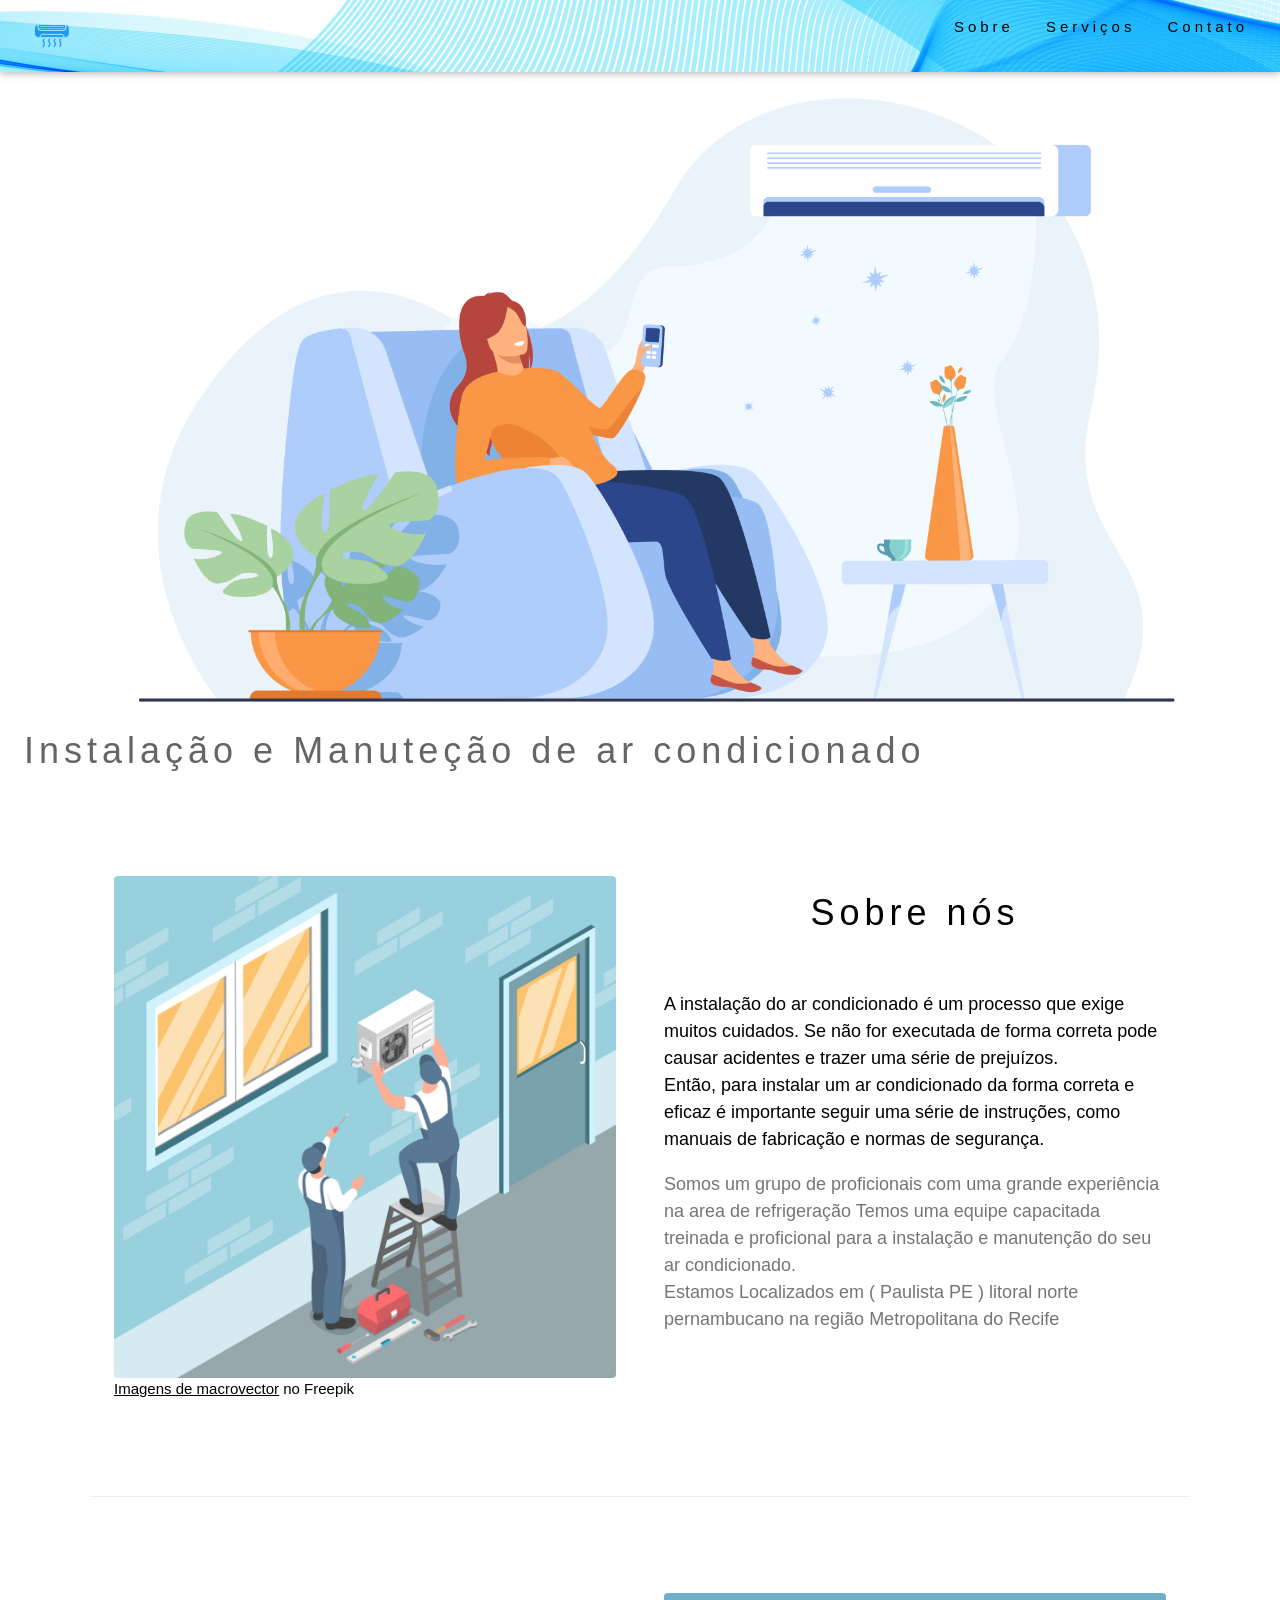
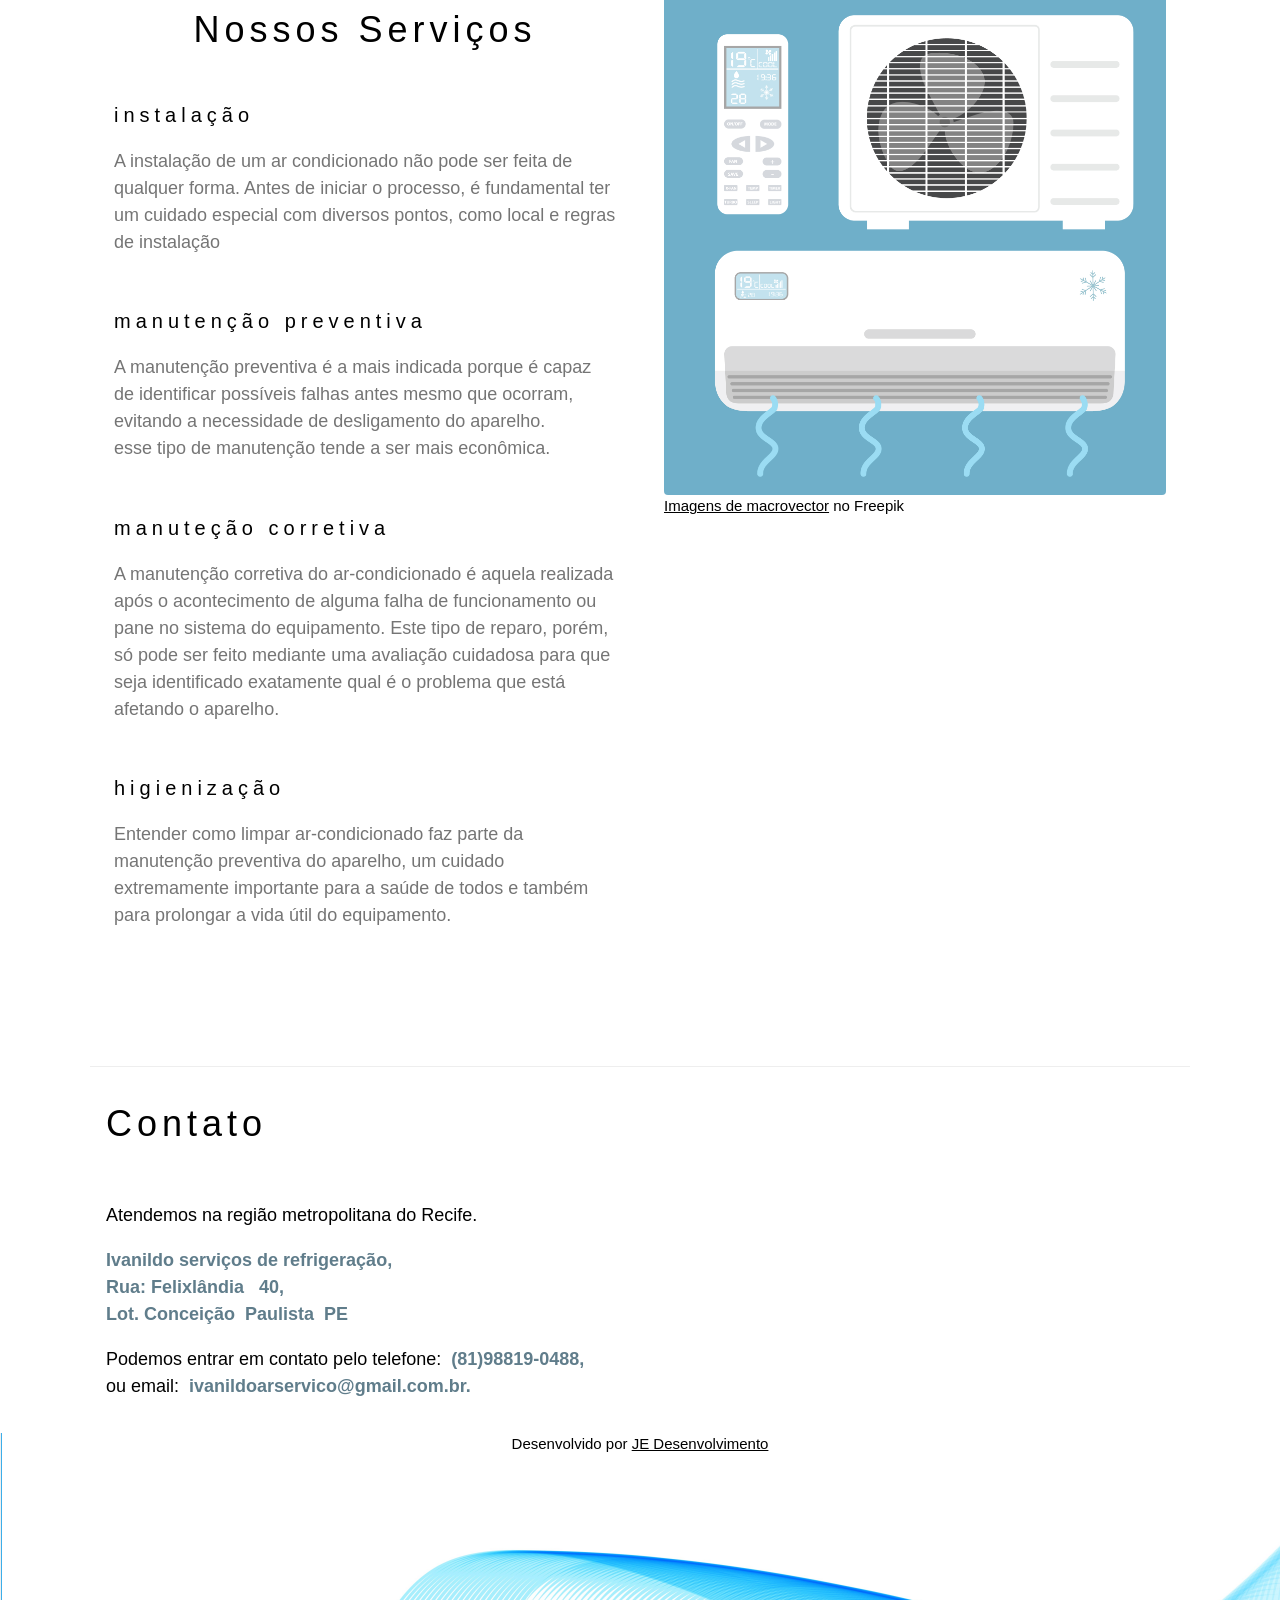
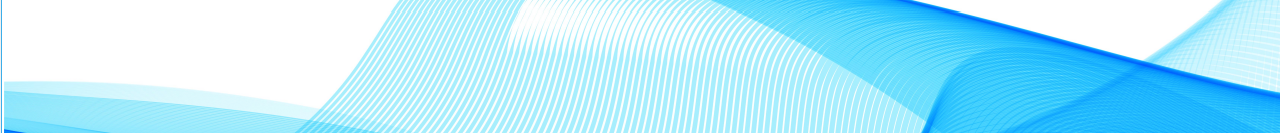
<file: index.html>
<!DOCTYPE html>
<html>
<head>
<title>instalação e manutenção de ar condicionado</title>
<meta charset="UTF-8">
<meta name="viewport" content="width=device-width, initial-scale=1">
<link rel="stylesheet" href="https://www.w3schools.com/w3css/4/w3.css">
 <!-- ==== STYLE.CSS ==== -->
    <link rel="stylesheet" href="style.css"/>

</head>
<body>


<!-- Navbar (sit on top) -->
<div class="w3-top">
  <div class="w3-bar w3-white w3-padding w3-card" id="navbarimage" style="letter-spacing:4px;">
   <!--- <a href="#home" class="w3-bar-item w3-button">Manuteção de ar condicionado</a>  
    <img class="w3-image" src="imagens/snowflake1.jpg" alt="icon" width="40" height="40">  --->
    <!-- Right-sided navbar links. Hide them on small screens -->
    <div class="logo">

     <!---- <h2 class="w3-large" style="color: rgb(0, 0, 0);">Ivanildo Ar</h2> ---->
     <a href="#" class="w3-bar-item w3-button"><img class="w3-image" src="imagens/ar.png" alt="Hamburger Catering" width="40" height="40">
     </a>
    </div>
    <div class="w3-right">
      <a href="#about" class="w3-bar-item w3-button">Sobre</a>
      <a href="#menu" class="w3-bar-item w3-button">Serviços</a>
      <a href="#contact" class="w3-bar-item w3-button">Contato</a>
    </div>
  </div>
</div>

<!-- Header -->
<header class="w3-display-container w3-content w3-wide" style="max-width:1600px;min-width:300px" id="home">
  <img class="w3-image" src="imagens/mulherrelaxando.jpg" alt="Hamburger Catering" width="1600" height="400">


  <div class="w3-display-bottomleft w3-padding-large w3-opacity">
    <h1 class="w3-xxlarge">Instalação e Manuteção de ar condicionado</h1>
  </div>
</header>

<!-- Page content -->
<div class="w3-content" style="max-width:1100px">

  <!-- About Section -->
  <div class="w3-row w3-padding-64" id="about">
    <div class="w3-col m6 w3-padding-large">
     <img src="imagens/ar1.jpg" class="w3-round w3-image w3-opacity-min" alt="Table Setting" width="600" height="750">
     <a href="https://br.freepik.com/vetores-gratis/composicao-isometrica-de-ar-condicionado-com-trabalhadores-manuais-instalando-ilustracao-vetorial-mais-fria_39094244.htm#query=ar%20condicionado%20manutencao&position=23&from_view=keyword&track=ais">Imagens de macrovector</a> no Freepik
    </div>

    <div class="w3-col m6 w3-padding-large">
      <h1 class="w3-center">Sobre nós</h1><br>
      <p class="w3-large">A instalação do ar condicionado é um processo que exige muitos cuidados. Se não for executada de forma correta pode causar acidentes e trazer uma série de prejuízos.<br> Então, para instalar um ar condicionado da forma correta e eficaz é importante seguir uma série de instruções, como manuais de fabricação e normas de segurança.</p>
      <p class="w3-large w3-text-grey w3-hide-medium">Somos um grupo de proficionais com uma grande experiência na area de refrigeração Temos uma equipe capacitada treinada e proficional para a instalação e manutenção do seu ar condicionado.<br> Estamos Localizados em ( Paulista PE ) litoral norte pernambucano na região Metropolitana do Recife</p>
    </div>
  </div>
  
  <hr>
  
  <!-- Menu Section --> 
  <div class="w3-row w3-padding-64" id="menu">
    <div class="w3-col l6 w3-padding-large">
      <h1 class="w3-center">Nossos Serviços</h1><br>
      <h4>instalação</h4>
      <p class="w3-text-grey w3-large">A instalação de um ar condicionado não pode ser feita de qualquer forma. Antes de iniciar o processo, é fundamental ter um cuidado especial com diversos pontos, como local e regras de instalação</p><br>
    
      <h4>manutenção preventiva</h4>
      <p class="w3-text-grey w3-large">A manutenção preventiva é a mais indicada porque é capaz de identificar possíveis falhas antes mesmo que ocorram, evitando a necessidade de desligamento do aparelho.<br> esse tipo de manutenção tende a ser mais econômica.</p><br>
    
      <h4>manuteção corretiva</h4>
      <p class="w3-text-grey w3-large">A manutenção corretiva do ar-condicionado é aquela realizada após o acontecimento de alguma falha de funcionamento ou pane no sistema do equipamento. Este tipo de reparo, porém, só pode ser feito mediante uma avaliação cuidadosa para que seja identificado exatamente qual é o problema que está afetando o aparelho.</p><br>
    
      <h4>higienização</h4>
      <p class="w3-text-grey w3-large">Entender como limpar ar-condicionado faz parte da manutenção preventiva do aparelho, um cuidado extremamente importante para a saúde de todos e também para prolongar a vida útil do equipamento.</p><br>   
    </div>
    
    <div class="w3-col l6 w3-padding-large">
      <img src="imagens/arcondicionado.jpg" class="w3-round w3-image w3-opacity-min" alt="Menu" style="width:100%">
      <a href="https://br.freepik.com/vetores-gratis/composicao-isometrica-de-ar-condicionado-com-trabalhadores-manuais-instalando-ilustracao-vetorial-mais-fria_39094244.htm#query=ar%20condicionado%20manutencao&position=23&from_view=keyword&track=ais">Imagens de macrovector</a> no Freepik

    </div>
  </div>

  <hr>

  <!-- Contact Section -->
  <div class="w3-container" id="contact">
    <h1>Contato</h1><br>
    <p class="w3-large">Atendemos na região metropolitana do Recife.</p>
    <p class="w3-text-blue-grey w3-large"><b>Ivanildo serviços de refrigeração, <br> Rua: Felixlândia &nbsp; 40, <br> Lot. Conceição &nbsp;Paulista&nbsp; PE</b></p>
    <p class="w3-large">Podemos entrar em contato pelo telefone:&nbsp; <b class="w3-text-blue-grey w3-large">(81)98819-0488, <br></b> ou email:&nbsp; <b class="w3-text-blue-grey w3-large">ivanildoarservico@gmail.com.br.</b></p>
  </div>
  
<!-- End page content -->
</div>

<!-- Footer -->
<footer class="w3-center">
  <p>Desenvolvido por  <a href="http://181.215.135.83:8184/" title="W3.CSS" target="_blank" class="w3-hover-text-blue">JE Desenvolvimento</a></p>

</footer>

</body>
</html>
</file>
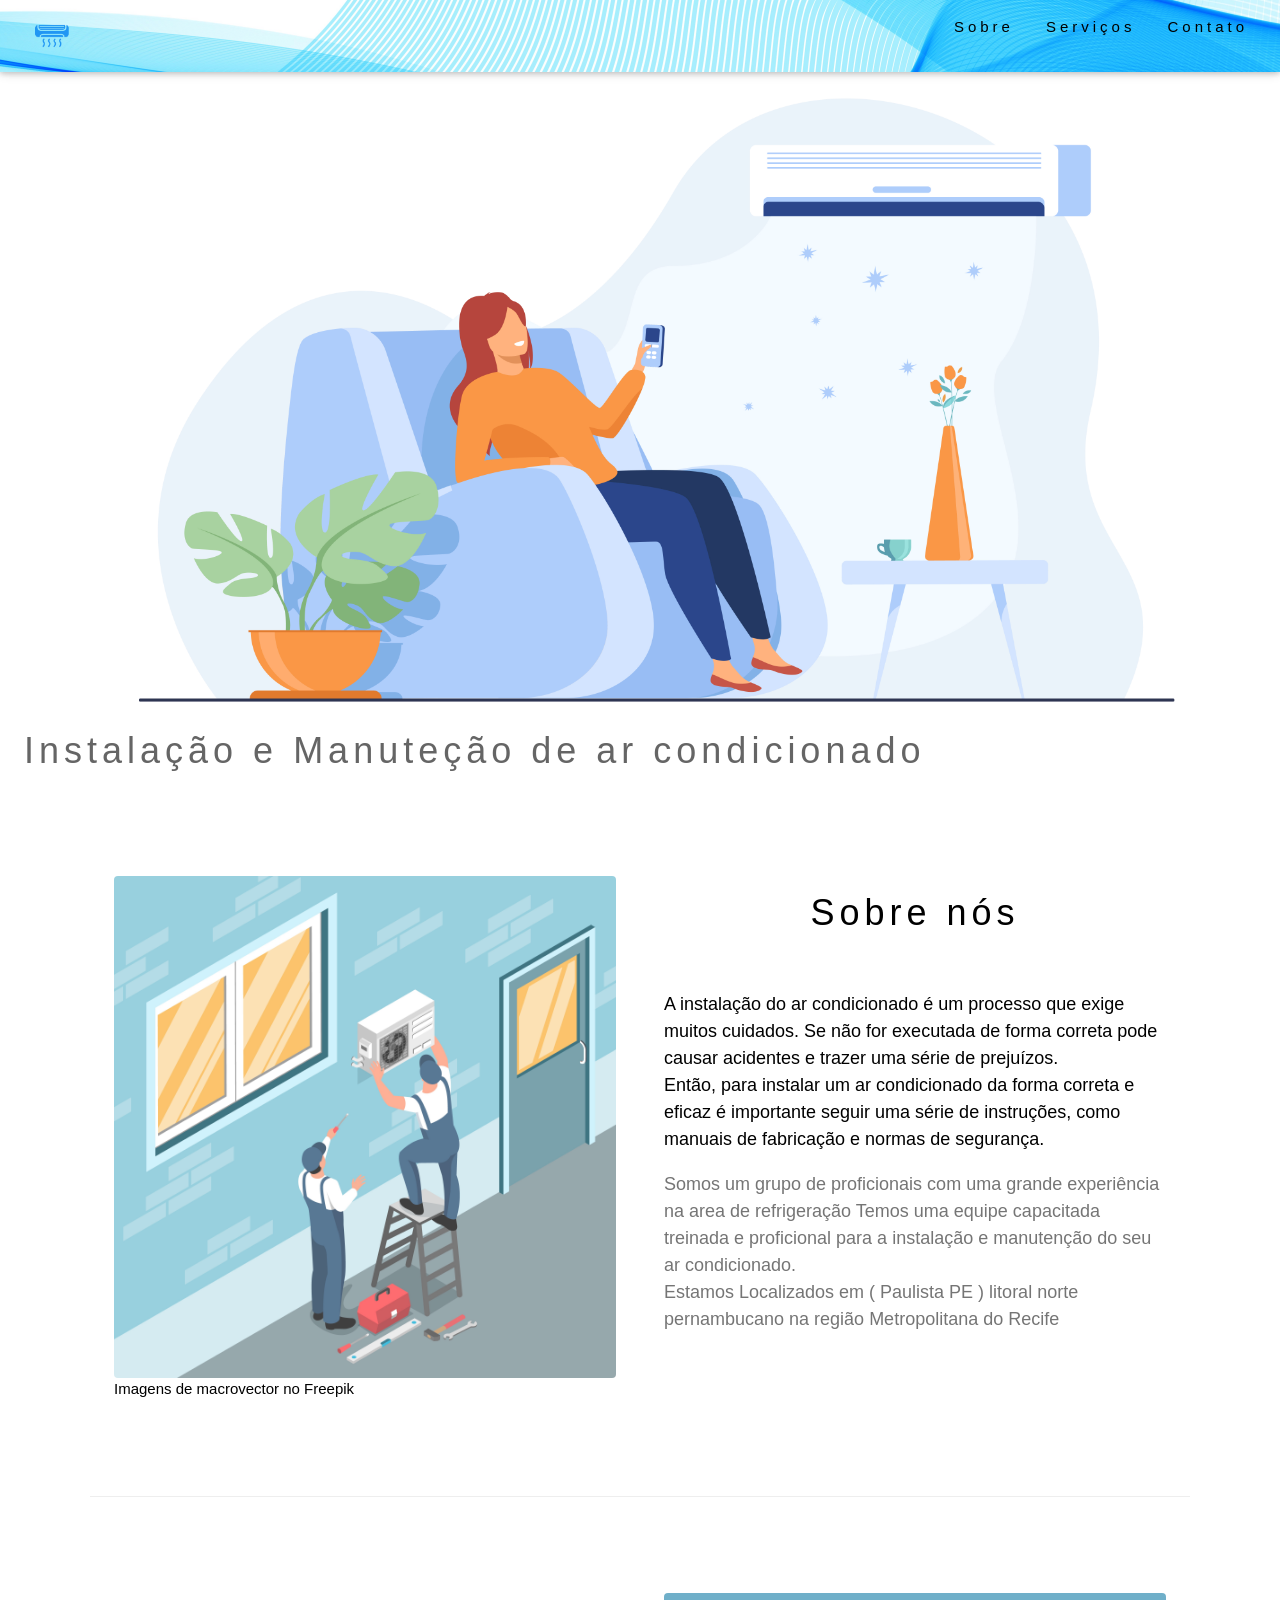
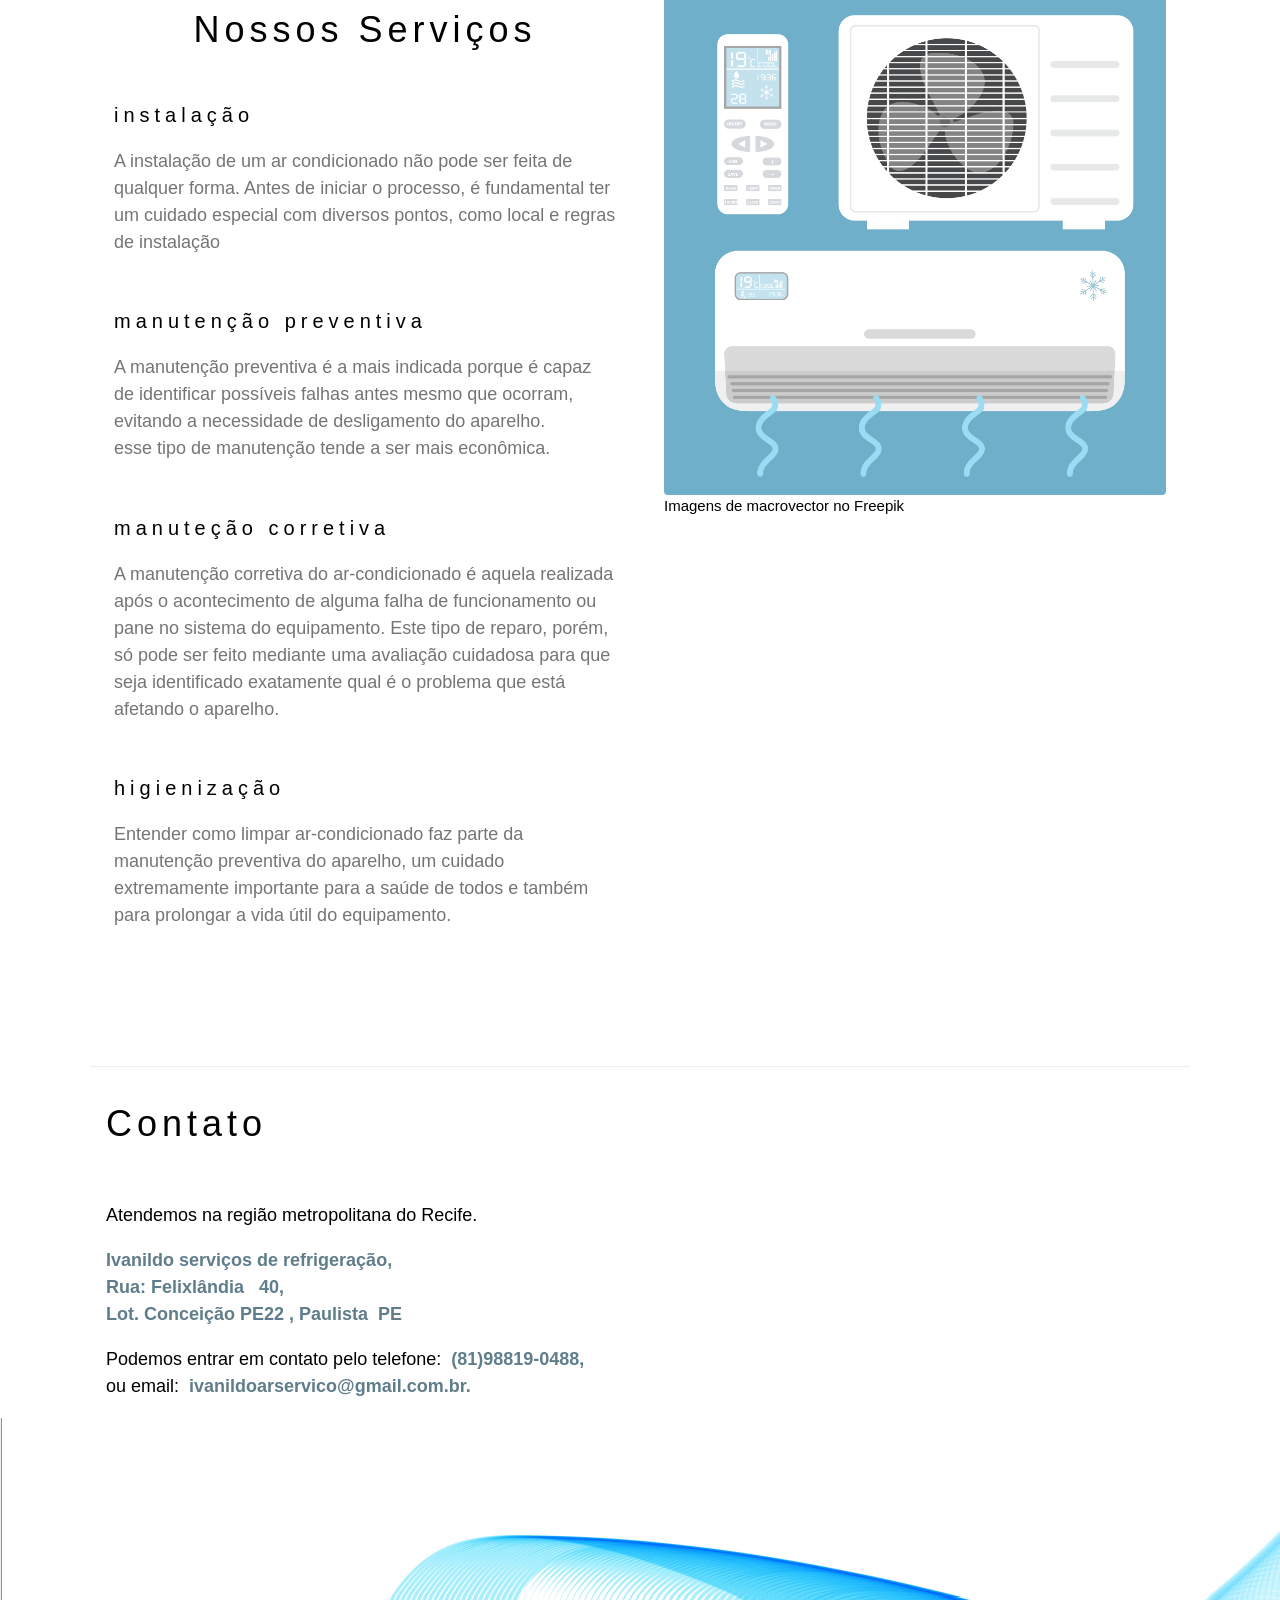
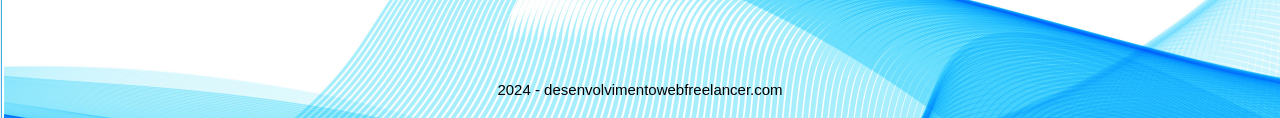
<file: html/index.html>
<!DOCTYPE html>
<html>
<head>
<title>instalação e manutenção de ar condicionado</title>
<meta charset="UTF-8">
<meta name="viewport" content="width=device-width, initial-scale=1">
<link rel="stylesheet" href="https://www.w3schools.com/w3css/4/w3.css">
 <!-- ==== STYLE.CSS ==== -->
    <link rel="stylesheet" href="style.css"/>

</head>
<body>


<!-- Navbar (sit on top) -->
<div class="w3-top">
  <div class="w3-bar w3-white w3-padding w3-card" id="navbarimage" style="letter-spacing:4px;">
   <!--- <a href="#home" class="w3-bar-item w3-button">Manuteção de ar condicionado</a>  
    <img class="w3-image" src="imagens/snowflake1.jpg" alt="icon" width="40" height="40">  --->
    <!-- Right-sided navbar links. Hide them on small screens -->
    <div class="logo">

     <!---- <h2 class="w3-large" style="color: rgb(0, 0, 0);">Ivanildo Ar</h2> ---->
     <a href="#" class="w3-bar-item w3-button"><img class="w3-image" src="imagens/ar.png" alt="Hamburger Catering" width="40" height="40">
     </a>
    </div>
    <div class="w3-right">
      <a href="#about" class="w3-bar-item w3-button">Sobre</a>
      <a href="#menu" class="w3-bar-item w3-button">Serviços</a>
      <a href="#contact" class="w3-bar-item w3-button">Contato</a>
    </div>
  </div>
</div>

<!-- Header -->
<header class="w3-display-container w3-content w3-wide" style="max-width:1600px;min-width:300px" id="home">
  <img class="w3-image" src="imagens/mulherrelaxando.jpg" alt="Hamburger Catering" width="1600" height="400">


  <div class="w3-display-bottomleft w3-padding-large w3-opacity">
    <h1 class="w3-xxlarge">Instalação e Manuteção de ar condicionado</h1>
  </div>
</header>

<!-- Page content -->
<div class="w3-content" style="max-width:1100px">

  <!-- About Section -->
  <div class="w3-row w3-padding-64" id="about">
    <div class="w3-col m6 w3-padding-large">
     <img src="imagens/ar1.jpg" class="w3-round w3-image w3-opacity-min" alt="Table Setting" width="600" height="750">
     <a href="https://br.freepik.com/vetores-gratis/composicao-isometrica-de-ar-condicionado-com-trabalhadores-manuais-instalando-ilustracao-vetorial-mais-fria_39094244.htm#query=ar%20condicionado%20manutencao&position=23&from_view=keyword&track=ais">Imagens de macrovector</a> no Freepik
    </div>

    <div class="w3-col m6 w3-padding-large">
      <h1 class="w3-center">Sobre nós</h1><br>
      <p class="w3-large">A instalação do ar condicionado é um processo que exige muitos cuidados. Se não for executada de forma correta pode causar acidentes e trazer uma série de prejuízos.<br> Então, para instalar um ar condicionado da forma correta e eficaz é importante seguir uma série de instruções, como manuais de fabricação e normas de segurança.</p>
      <p class="w3-large w3-text-grey w3-hide-medium">Somos um grupo de proficionais com uma grande experiência na area de refrigeração Temos uma equipe capacitada treinada e proficional para a instalação e manutenção do seu ar condicionado.<br> Estamos Localizados em ( Paulista PE ) litoral norte pernambucano na região Metropolitana do Recife</p>
    </div>
  </div>
  
  <hr>
  
  <!-- Menu Section --> 
  <div class="w3-row w3-padding-64" id="menu">
    <div class="w3-col l6 w3-padding-large">
      <h1 class="w3-center">Nossos Serviços</h1><br>
      <h4>instalação</h4>
      <p class="w3-text-grey w3-large">A instalação de um ar condicionado não pode ser feita de qualquer forma. Antes de iniciar o processo, é fundamental ter um cuidado especial com diversos pontos, como local e regras de instalação</p><br>
    
      <h4>manutenção preventiva</h4>
      <p class="w3-text-grey w3-large">A manutenção preventiva é a mais indicada porque é capaz de identificar possíveis falhas antes mesmo que ocorram, evitando a necessidade de desligamento do aparelho.<br> esse tipo de manutenção tende a ser mais econômica.</p><br>
    
      <h4>manuteção corretiva</h4>
      <p class="w3-text-grey w3-large">A manutenção corretiva do ar-condicionado é aquela realizada após o acontecimento de alguma falha de funcionamento ou pane no sistema do equipamento. Este tipo de reparo, porém, só pode ser feito mediante uma avaliação cuidadosa para que seja identificado exatamente qual é o problema que está afetando o aparelho.</p><br>
    
      <h4>higienização</h4>
      <p class="w3-text-grey w3-large">Entender como limpar ar-condicionado faz parte da manutenção preventiva do aparelho, um cuidado extremamente importante para a saúde de todos e também para prolongar a vida útil do equipamento.</p><br>   
    </div>
    
    <div class="w3-col l6 w3-padding-large">
      <img src="imagens/arcondicionado.jpg" class="w3-round w3-image w3-opacity-min" alt="Menu" style="width:100%">
      <a href="https://br.freepik.com/vetores-gratis/composicao-isometrica-de-ar-condicionado-com-trabalhadores-manuais-instalando-ilustracao-vetorial-mais-fria_39094244.htm#query=ar%20condicionado%20manutencao&position=23&from_view=keyword&track=ais">Imagens de macrovector</a> no Freepik

    </div>
  </div>

  <hr>

  <!-- Contact Section -->
  <div class="w3-container" id="contact">
    <h1>Contato</h1><br>
    <p class="w3-large">Atendemos na região metropolitana do Recife.</p>
    <p class="w3-text-blue-grey w3-large"><b>Ivanildo serviços de refrigeração, <br> Rua: Felixlândia &nbsp; 40, <br> Lot. Conceição PE22 ,&nbsp;Paulista&nbsp; PE</b></p>
    <p class="w3-large">Podemos entrar em contato pelo telefone:&nbsp; <b class="w3-text-blue-grey w3-large">(81)98819-0488, <br></b> ou email:&nbsp; <b class="w3-text-blue-grey w3-large">ivanildoarservico@gmail.com.br.</b></p>
  </div>
  
<!-- End page content -->
</div>

<!-- Footer -->
<footer class="w3-center">
 <!--- <p>2024  <a href="https://desenvolvimentowebfreelancer.com" title="W3.CSS" target="_blank" class="w3-hover-text-blue">desenvolvimentowebfreelancer.com</a></p> -->
 <p class="w3-display-bottommiddle" style="font-size: 16px">
  <a href="https://desenvolvimentowebfreelancer.com" id="linkDev">2024 - desenvolvimentowebfreelancer.com</a></p> 
</footer>

</body>
</html>
</file>
<file: style.css>
body { font-family: Arial, Helvetica, sans-serif ;}

h1, h2, h3, h4, h5, h6 {
  font-family: Verdana, Geneva, sans-serif;
  letter-spacing: 5px;
}

footer {
  position: relative;
  right: 0px;;
  height: 300px;
  width: 100%;
  background-image: url("/imagens/ondas2.png");
  background-repeat: no-repeat;
  background-attachment: scroll;
}

#navbarimage{

  position: relative;
  right: 0px;;
  
  width: 100%;
  background-image: url("/imagens/nav_bar_image.png");
  background-repeat: no-repeat;
  background-attachment: scroll;

}

.logo h2 {
  font-size: 18px;
  color: black;
}

/* ==== MEDIA QURIES FOR RESPONSIVE DESIGN ==== */
@media screen and (max-width: 700px) {

body {
  position: relative;
  top: 200px;
}
  
}
</file>
<file: html/style.css>
body { font-family: Arial, Helvetica, sans-serif ;}

h1, h2, h3, h4, h5, h6 {
  font-family: Verdana, Geneva, sans-serif;
  letter-spacing: 5px;
}

footer {
  position: relative;
  right: 0px;;
  height: 300px;
  width: 100%;
  background-image: url("./imagens/ondas2.png");
  background-repeat: no-repeat;
  background-attachment: scroll;
}

#navbarimage{

  position: relative;
  right: 0px;;
  
  width: 100%;
  background-image: url("./imagens/nav_bar_image.png");
  background-repeat: no-repeat;
  background-attachment: scroll;

}
#linkDev{
  text-align: center;
  margin: 5px;
  padding: 0px;
  position: relative;
  top: 0px;
  font-size: 15px;
}
a{
  text-decoration: none;
}
.logo h2 {
  font-size: 18px;
  color: black;
}

/* ==== MEDIA QURIES FOR RESPONSIVE DESIGN ==== */
@media screen and (max-width: 700px) {

body {
  position: relative;
  top: 200px;
}
  
}
</file>
